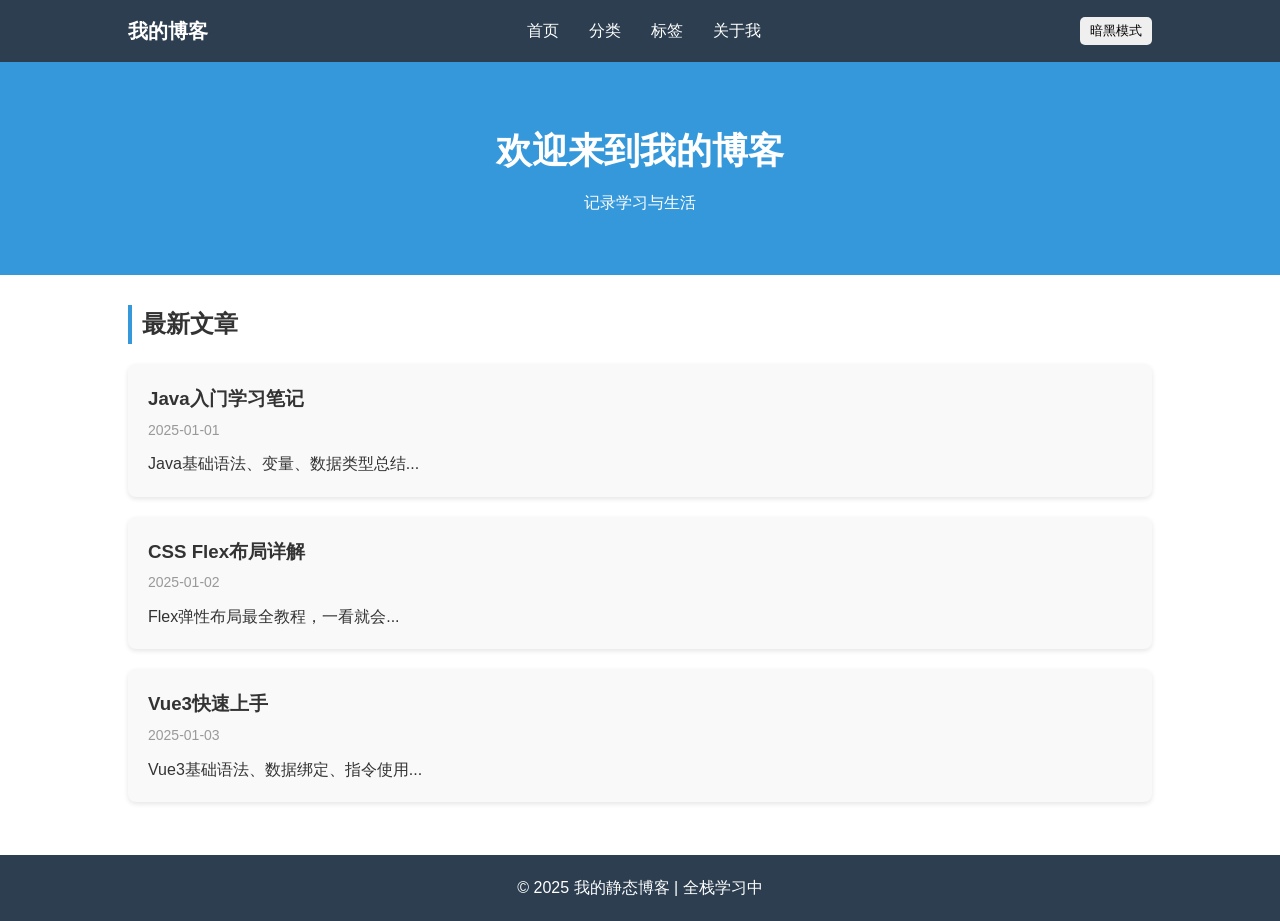
<file: index.html>
<!DOCTYPE html>
<html lang="zh-CN">
<head>
    <meta charset="UTF-8">
    <meta name="viewport" content="width=device-width, initial-scale=1.0">
    <title>我的静态博客</title>
    <link rel="stylesheet" href="css/style.css">
</head>
<body>
    <!-- 导航栏 -->
    <nav class="navbar">
        <div class="nav-container">
            <div class="logo">我的博客</div>
            <ul class="nav-menu">
                <li><a href=" ">首页</a ></li>
                <li><a href="category.html">分类</a ></li>
                <li><a href="tag.html">标签</a ></li>
                <li><a href="detail.html">关于我</a ></li>
            </ul>
            <button id="darkBtn">暗黑模式</button>
        </div>
    </nav>

    <!-- Banner区 -->
    <section class="banner">
        <div class="banner-content">
            <h1>欢迎来到我的博客</h1>
            <p>记录学习与生活</p >
        </div>
    </section>

    <!-- 文章列表区 -->
    <main class="container">
        <h2>最新文章</h2>
        <div class="article-list">
            <!-- 文章卡片1 -->
            <div class="article-card">
                <h3><a href="detail.html">Java入门学习笔记</a ></h3>
                <p class="time">2025-01-01</p >
                <p class="desc">Java基础语法、变量、数据类型总结...</p >
            </div>
            <!-- 文章卡片2 -->
            <div class="article-card">
                <h3><a href="detail.html">CSS Flex布局详解</a ></h3>
                <p class="time">2025-01-02</p >
                <p class="desc">Flex弹性布局最全教程，一看就会...</p >
            </div>
            <!-- 文章卡片3 -->
            <div class="article-card">
                <h3><a href="detail.html">Vue3快速上手</a ></h3>
                <p class="time">2025-01-03</p >
                <p class="desc">Vue3基础语法、数据绑定、指令使用...</p >
            </div>
        </div>
    </main>

    <!-- 回到顶部按钮 -->
    <button id="backTop">回到顶部</button>

    <!-- 页脚 -->
    <footer class="footer">
        <p>© 2025 我的静态博客 | 全栈学习中</p >
    </footer>

    <!-- 引入JS -->
    <script src="js/script.js"></script>
</body>
</html>
</file>
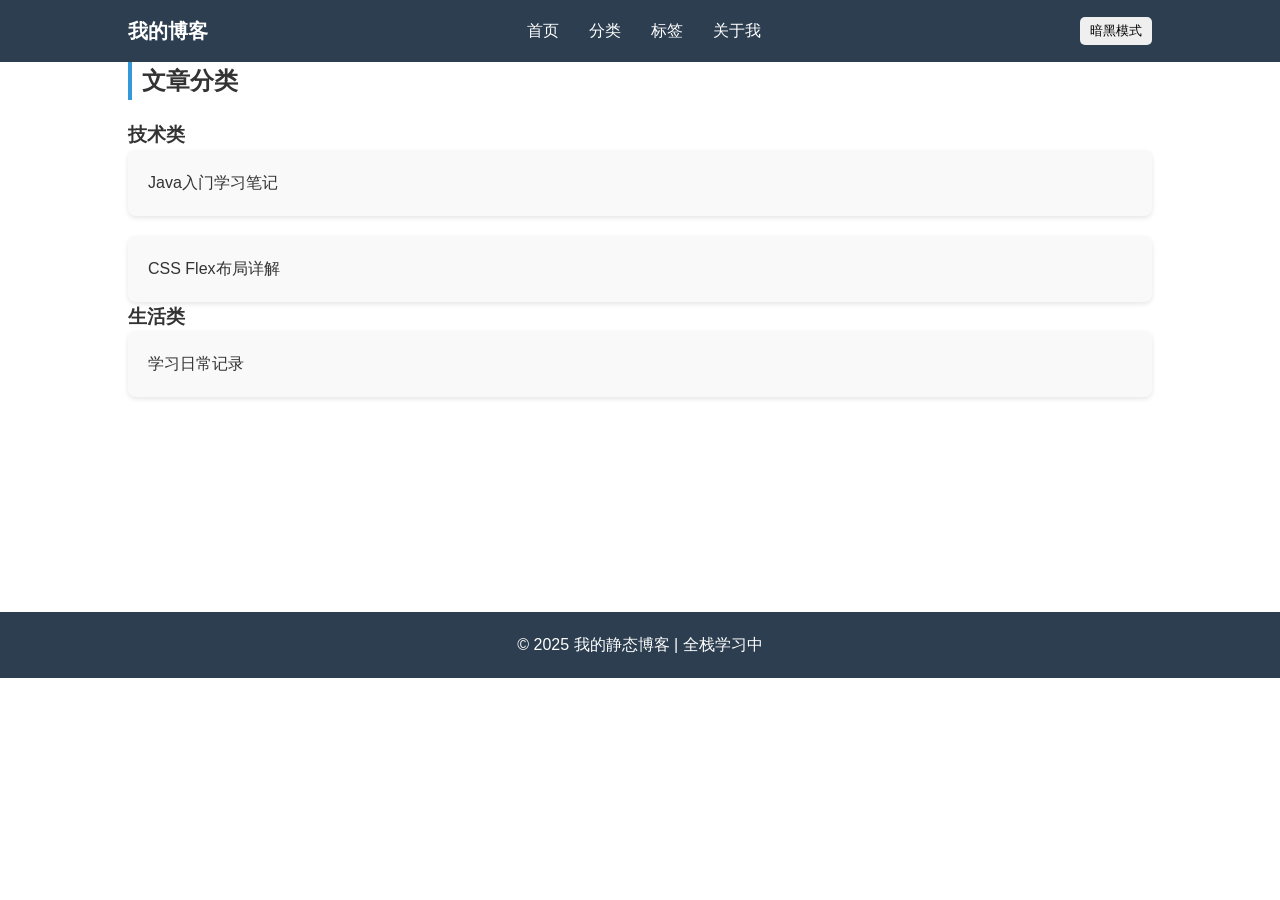
<file: category.html>
<!DOCTYPE html>
<html lang="zh-CN">
<head>
    <meta charset="UTF-8">
    <meta name="viewport" content="width=device-width, initial-scale=1.0">
    <title>文章分类</title>
    <link rel="stylesheet" href="css/style.css">
</head>
<body>
    <nav class="navbar">
        <div class="nav-container">
            <div class="logo">我的博客</div>
            <ul class="nav-menu">
                <li><a href=" ">首页</a ></li>
                <li><a href="category.html">分类</a ></li>
                <li><a href="tag.html">标签</a ></li>
                <li><a href="#">关于我</a ></li>
            </ul>
            <button id="darkBtn">暗黑模式</button>
        </div>
    </nav>

    <main class="container">
        <h2>文章分类</h2>
        <div class="category-box">
            <h3>技术类</h3>
            <div class="article-list">
                <div class="article-card"><a href="detail.html">Java入门学习笔记</a ></div>
                <div class="article-card"><a href="detail.html">CSS Flex布局详解</a ></div>
            </div>

            <h3>生活类</h3>
            <div class="article-list">
                <div class="article-card"><a href="detail.html">学习日常记录</a ></div>
            </div>
        </div>
    </main>

    <button id="backTop">回到顶部</button>
    <footer class="footer"><p>© 2025 我的静态博客 | 全栈学习中</p ></footer>
    <script src="js/script.js"></script>
</body>
</html>
</file>
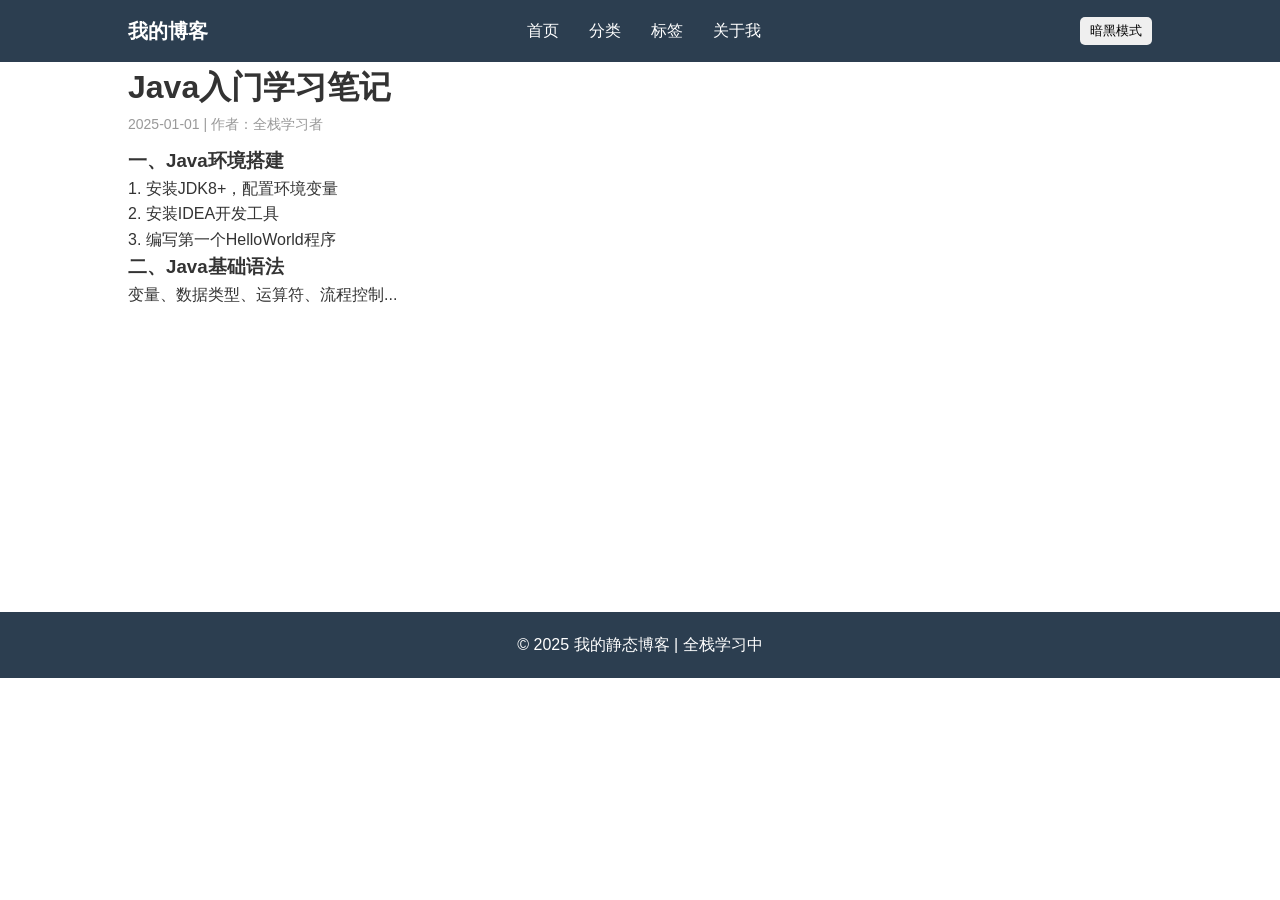
<file: detail.html>
<!DOCTYPE html>
<html lang="zh-CN">
<head>
    <meta charset="UTF-8">
    <meta name="viewport" content="width=device-width, initial-scale=1.0">
    <title>文章详情</title>
    <link rel="stylesheet" href="css/style.css">
</head>
<body>
    <!-- 导航栏（和首页一样） -->
    <nav class="navbar">
        <div class="nav-container">
            <div class="logo">我的博客</div>
            <ul class="nav-menu">
                <li><a href=" ">首页</a ></li>
                <li><a href="category.html">分类</a ></li>
                <li><a href="tag.html">标签</a ></li>
                <li><a href="#">关于我</a ></li>
            </ul>
            <button id="darkBtn">暗黑模式</button>
        </div>
    </nav>

    <!-- 文章详情 -->
    <main class="container">
        <div class="article-detail">
            <h1>Java入门学习笔记</h1>
            <p class="time">2025-01-01 | 作者：全栈学习者</p >
            <div class="content">
                <h3>一、Java环境搭建</h3>
                <p>1. 安装JDK8+，配置环境变量</p >
                <p>2. 安装IDEA开发工具</p >
                <p>3. 编写第一个HelloWorld程序</p >

                <h3>二、Java基础语法</h3>
                <p>变量、数据类型、运算符、流程控制...</p >
            </div>
        </div>
    </main>

    <!-- 回到顶部 + 页脚 -->
    <button id="backTop">回到顶部</button>
    <footer class="footer">
        <p>© 2025 我的静态博客 | 全栈学习中</p >
    </footer>

    <script src="js/script.js"></script>
</body>
</html>
</file>
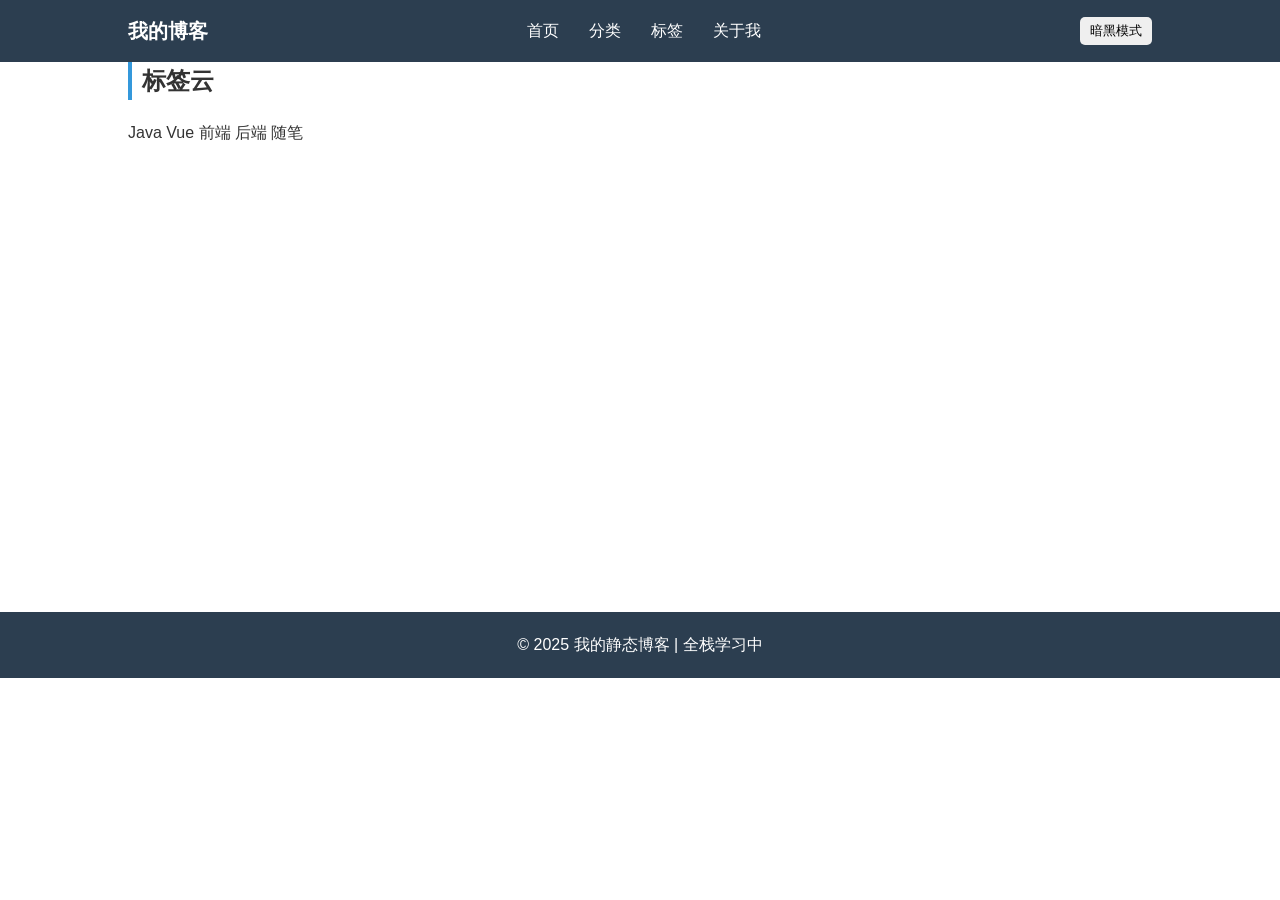
<file: tag.html>
<!DOCTYPE html>
<html lang="zh-CN">
<head>
    <meta charset="UTF-8">
    <meta name="viewport" content="width=device-width, initial-scale=1.0">
    <title>标签云</title>
    <link rel="stylesheet" href="css/style.css">
</head>
<body>
    <nav class="navbar">
        <div class="nav-container">
            <div class="logo">我的博客</div>
            <ul class="nav-menu">
                <li><a href=" ">首页</a ></li>
                <li><a href="category.html">分类</a ></li>
                <li><a href="tag.html">标签</a ></li>
                <li><a href="#">关于我</a ></li>
            </ul>
            <button id="darkBtn">暗黑模式</button>
        </div>
    </nav>

    <main class="container">
        <h2>标签云</h2>
        <div class="tag-cloud">
            <span>Java</span>
            <span>Vue</span>
            <span>前端</span>
            <span>后端</span>
            <span>随笔</span>
        </div>
    </main>

    <button id="backTop">回到顶部</button>
    <footer class="footer"><p>© 2025 我的静态博客 | 全栈学习中</p ></footer>
    <script src="js/script.js"></script>
</body>
</html>
</file>
<file: css/style.css>
/* 全局初始化 */
* {
    margin: 0;
    padding: 0;
    box-sizing: border-box;
    font-family: "Microsoft YaHei", sans-serif;
}
/* 亮色模式默认 */
:root {
    --bg-color: #fff;
    --text-color: #333;
    --card-bg: #f9f9f9;
    --nav-bg: #2c3e50;
}
/* 暗黑模式 */
.dark {
    --bg-color: #1a1a1a;
    --text-color: #fff;
    --card-bg: #2d2d2d;
    --nav-bg: #121212;
}

body {
    background: var(--bg-color);
    color: var(--text-color);
    line-height: 1.6;
}
a {
    text-decoration: none;
    color: var(--text-color);
}
ul {
    list-style: none;
}

/* 导航栏 */
.navbar {
    background: var(--nav-bg);
    padding: 15px 0;
    position: sticky;
    top: 0;
    z-index: 100;
}
.nav-container {
    width: 80%;
    margin: 0 auto;
    display: flex;
    justify-content: space-between;
    align-items: center;
}
.logo {
    color: #fff;
    font-size: 20px;
    font-weight: bold;
}
.nav-menu {
    display: flex;
    gap: 30px;
}
.nav-menu a {
    color: #fff;
}
#darkBtn {
    padding: 5px 10px;
    border: none;
    border-radius: 5px;
    cursor: pointer;
}

/* Banner */
.banner {
    background: #3498db;
    color: #fff;
    text-align: center;
    padding: 60px 0;
    margin-bottom: 30px;
}
.banner-content h1 {
    font-size: 36px;
    margin-bottom: 10px;
}

/* 内容容器 */
.container {
    width: 80%;
    margin: 0 auto;
    min-height: 500px;
}
.container h2 {
    margin-bottom: 20px;
    border-left: 4px solid #3498db;
    padding-left: 10px;
}

/* 文章列表 */
.article-list {
    display: flex;
    flex-direction: column;
    gap: 20px;
}
.article-card {
    background: var(--card-bg);
    padding: 20px;
    border-radius: 8px;
    box-shadow: 0 2px 5px rgba(0,0,0,0.1);
    transition: transform 0.3s;
}
.article-card:hover {
    transform: translateY(-5px);
}
.article-card h3 {
    margin-bottom: 5px;
}
.time {
    color: #999;
    font-size: 14px;
    margin-bottom: 10px;
}

/* 回到顶部 */
#backTop {
    position: fixed;
    bottom: 50px;
    right: 30px;
    padding: 10px 15px;
    background: #3498db;
    color: #fff;
    border: none;
    border-radius: 5px;
    cursor: pointer;
    display: none;
}

/* 页脚 */
.footer {
    background: var(--nav-bg);
    color: #fff;
    text-align: center;
    padding: 20px 0;
    margin-top: 50px;
}
</file>
